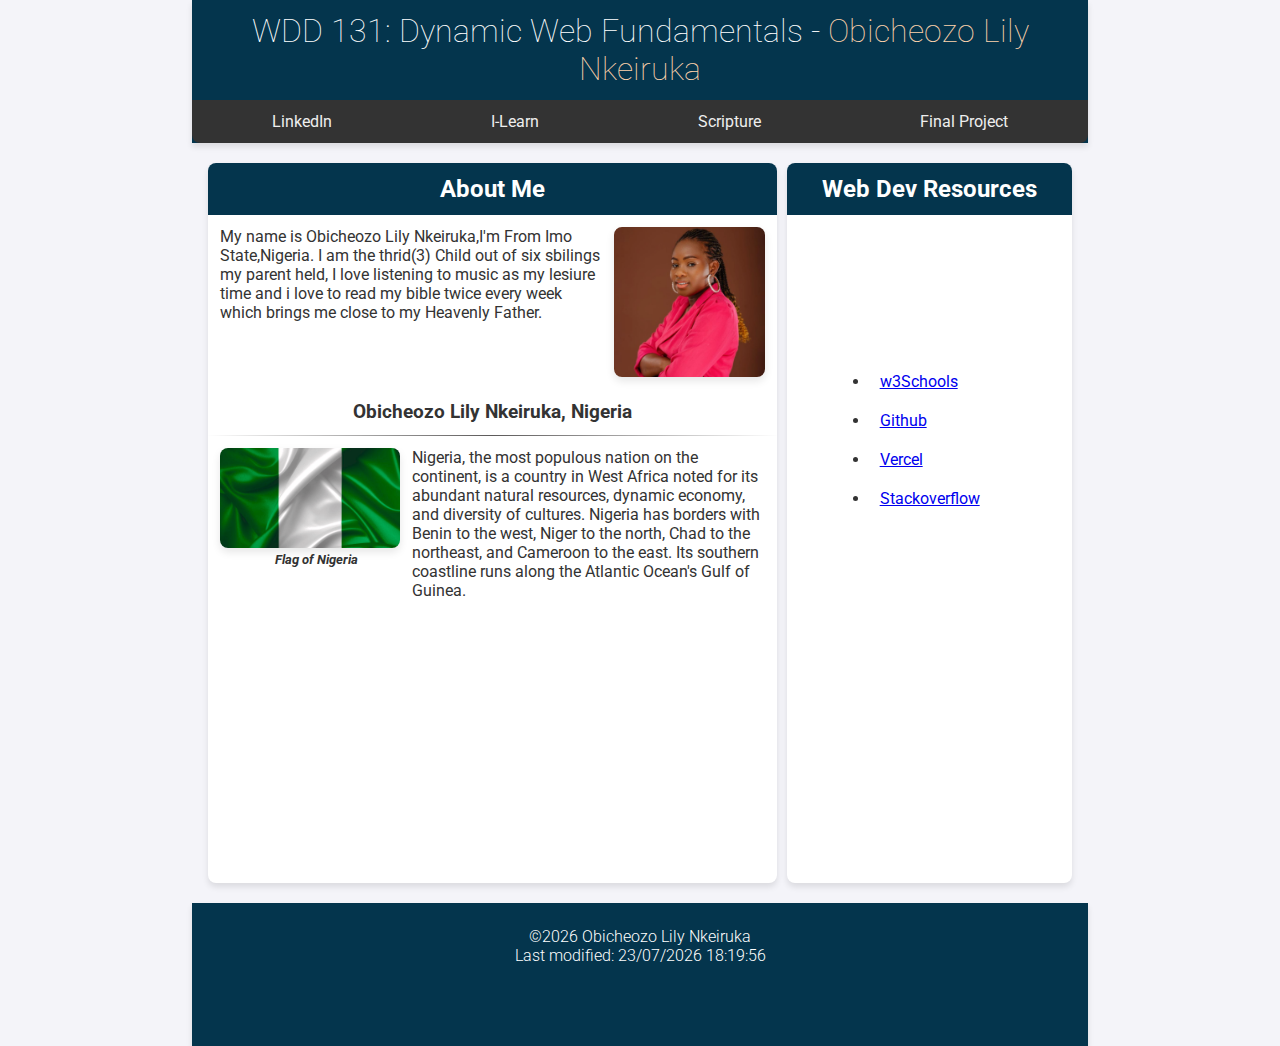
<file: index.html>
<!DOCTYPE html>
<html lang="en">
<head>
    <meta charset="UTF-8">
    <meta name="viewport" content="width=device-width, initial-scale=1.0">
    <meta name="description" content="WDD 131 - Dynamic Web Fundamentals, Lily Obicheozo"/>
    <meta name="author" content="Obicheozo Lily Nkeiruka">
    <title>WDD 131 - Dynamic Web Fundamentals - Obicheozo Lily Nkeiruka</title>
    <link rel="stylesheet" href="styles/base.css">
    <link href="https://fonts.googleapis.com/css2?family=Roboto:wght@400;700&display=swap" rel="stylesheet">
</head>
<body>  
    <div class="parent">
        <header class="header-contents"> 
            <h1>WDD 131: Dynamic Web Fundamentals - <span id="span-h1">Obicheozo Lily Nkeiruka</span></h1>                   
            <nav>
                <ul class="navigation wrap" aria-label="Navigation menu">
                    <li><a href="https://www.linkedin.com/in/lily-promise-42b6518b" aria-label="Visit Lily LinkedIn profile" target="_blank">LinkedIn</a></li>
                    <li><a href=" https://byui.instructure.com" aria-label="Go to BYU-I's I-Learn platform" target="_blank">I-Learn</a></li>
                    <li><a href="https://www.churchofjesuschrist.org/study/scriptures/nt/rev/21?lang=eng" aria-label="Read scripture from Revalation 21:3-4" target="_blank">Scripture</a></li>
                    <li><a href="#" aria-label="View Lily final project" target="_blank">Final Project</a></li>
                </ul>                   
            </nav>
        </header>  
        <main class="main-content"> 
            <section class="card">                
                <h2>About Me</h2>                    
                <div class="card-content">                        
                    <div class="about-me">                        
                        <p>My name is Obicheozo Lily Nkeiruka,I'm From Imo State,Nigeria.
                          I am the thrid(3) Child out of six sbilings my parent held,
                          I love listening to music as my lesiure time and i love to read my bible twice every week
                          which brings me close to my Heavenly Father.</p>
                        <img src="images/Lily.jpeg" alt="Obicheozo Lily Nkeiruka">                                         
                    </div>
                    <div class="card-name">
                        <h3>Obicheozo Lily Nkeiruka, Nigeria</h3> 
                    </div>                    
                    <div class="flag">                        
                        <figure id="flag">
                            <img src="images/nigeria-flag.jpg" alt="Country Flag">
                            <figcaption>Flag of Nigeria</figcaption>
                        </figure>
                        <p>Nigeria, the most populous nation on the continent, is a country in West Africa noted for its abundant natural resources, dynamic economy, and diversity of cultures. Nigeria has borders with Benin to the west, Niger to the north, Chad to the northeast, and Cameroon to the east. Its southern coastline runs along the Atlantic Ocean's Gulf of Guinea.</p>                        
                    </div>                               
                </div> 
            </section> 
            <section class="aside">
                <div class="aside-content">                    
                    <h2>Web Dev Resources</h2>                   
                    <div class="aside-url">
                        <ul aria-label="list of web development resources">
                          <li><a href="https://www.w3Schools.com">w3Schools</a></li>
                          <li><a href="https://www.github.com">Github</a></li>
                          <li><a href="https://www.vercel.app">Vercel</a></li>
                          <li><a href="https://stackoverflow.com">Stackoverflow</a></li>
                        </ul>
                    </div>                                        
                </div>
            </section>
        </main>        

        <footer class="footer-contents">
          <p>&copy;<span id="currentyear"></span> Obicheozo Lily Nkeiruka</p>
          <p><span id="lastModified"></span></p>
      </footer>
    </div>
    <script src="./script/getdates.js"></script>
</body>
</html>
</file>
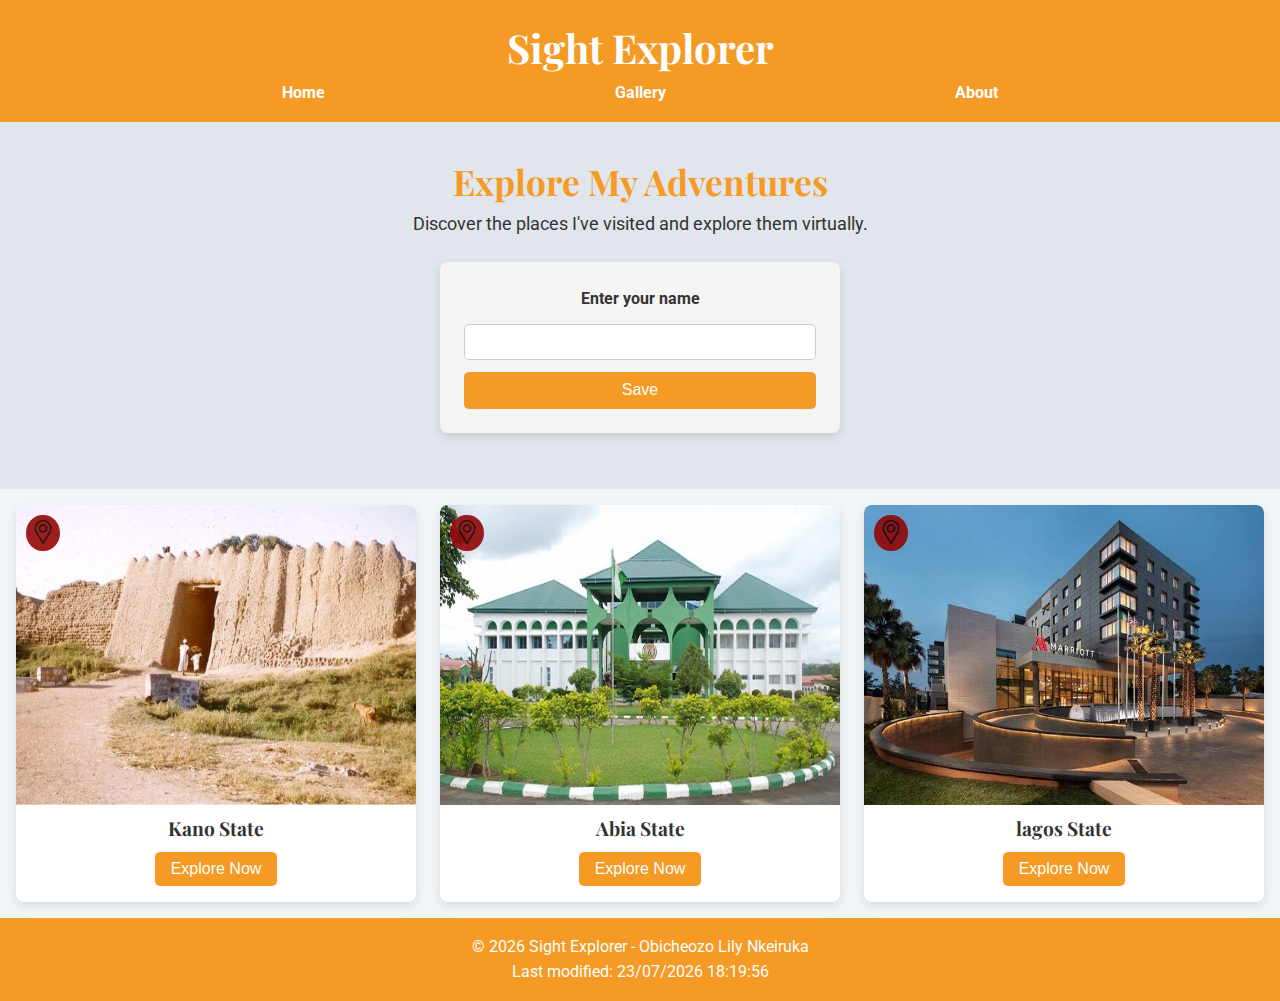
<file: siteplan/index.html>
<!DOCTYPE html>
<html lang="en">
<head>
    <meta charset="UTF-8">
    <meta name="viewport" content="width=device-width, initial-scale=1.0">
    <title>Sight Explorer - Site Plan - WDD 131 - Dynamic Web Fundamentals</title>
    <meta name="description" content="WDD 131 - Dynamic Web Fundamentals - Obicheozo Lily Nkeiruka - Sight Explorer App.">
    <meta name="author" content="Obicheozo Lily Nkeiruka">
    <link rel="preconnect" href="https://fonts.googleapis.com">
    <link rel="preconnect" href="https://fonts.gstatic.com" crossorigin>
    <link href="https://fonts.googleapis.com/css2?family=Playfair+Display:wght@400;700&family=Roboto:wght@400;700&display=swap" rel="stylesheet">
    <link rel="stylesheet" href="styles/site-explorer-project.css">
</head>
<body>
    
    <header>
        <h1>Sight Explorer</h1>
        <nav>
            <ul>
                <li><a href="index.html">Home</a></li>
                <li><a href="gallery.html">Gallery</a></li>
                <li><a href="about.html">About</a></li>
            </ul>
        </nav>
    </header>

<main>
    <section class="hero">
        <h2>Explore My Adventures</h2>
        <p>Discover the places I've visited and explore them virtually.</p>
        <form id="userForm">
            <label for="userName">Enter your name</label>
            <input type="text" id="userName" name="userName" aria-label="User Name" required>
            <button type="submit">Save</button>
        </form>
    </section>

    <section class="places">

        <article class="place-card">
            <div class="image-container">
                <img src="images/kano.jpeg" alt="Place 1" class="place-image" loading="lazy">
                <button class="map-icon" data-location="Kano, Nigeria">
                    <img src="images/map-icon.png" alt="Map icon">
                </button>
            </div>
            <h3>Kano State</h3>
            <button class="explore-button" onclick="location.href='gallery.html'">Explore Now</button>
        </article>

        <article class="place-card">
            <div class="image-container">
                <img src="images/Abia.jpg" alt="Place 2" class="place-image" loading="lazy">
                <button class="map-icon" data-location="Abia, Nigeria">
                    <img src="images/map-icon.png" alt="Map icon">
                </button>
            </div>
            <h3>Abia State</h3>
            <button class="explore-button" onclick="location.href='gallery.html'">Explore Now</button>
        </article>

        <article class="place-card">
            <div class="image-container">
                <img src="images/lagos.jpg" alt="Place 2" class="place-image" loading="lazy">
                <button class="map-icon" data-location="Lagos, Nigeria">
                    <img src="images/map-icon.png" alt="Map icon">
                </button>
            </div>
            <h3>lagos State</h3>
            <button class="explore-button" onclick="location.href='gallery.html'">Explore Now</button>
        </article>

    </section>
</main>

    <footer>
        <p>&copy; <span id="currentyear"></span> Sight Explorer - Obicheozo Lily Nkeiruka</p>
        <p><span id="lastModified"></span></p>
    </footer>    
    
    <script src="../script/getdates.js"></script>
    <script src="../siteplan/script/project.js" ></script>
</body>
</html>
</file>
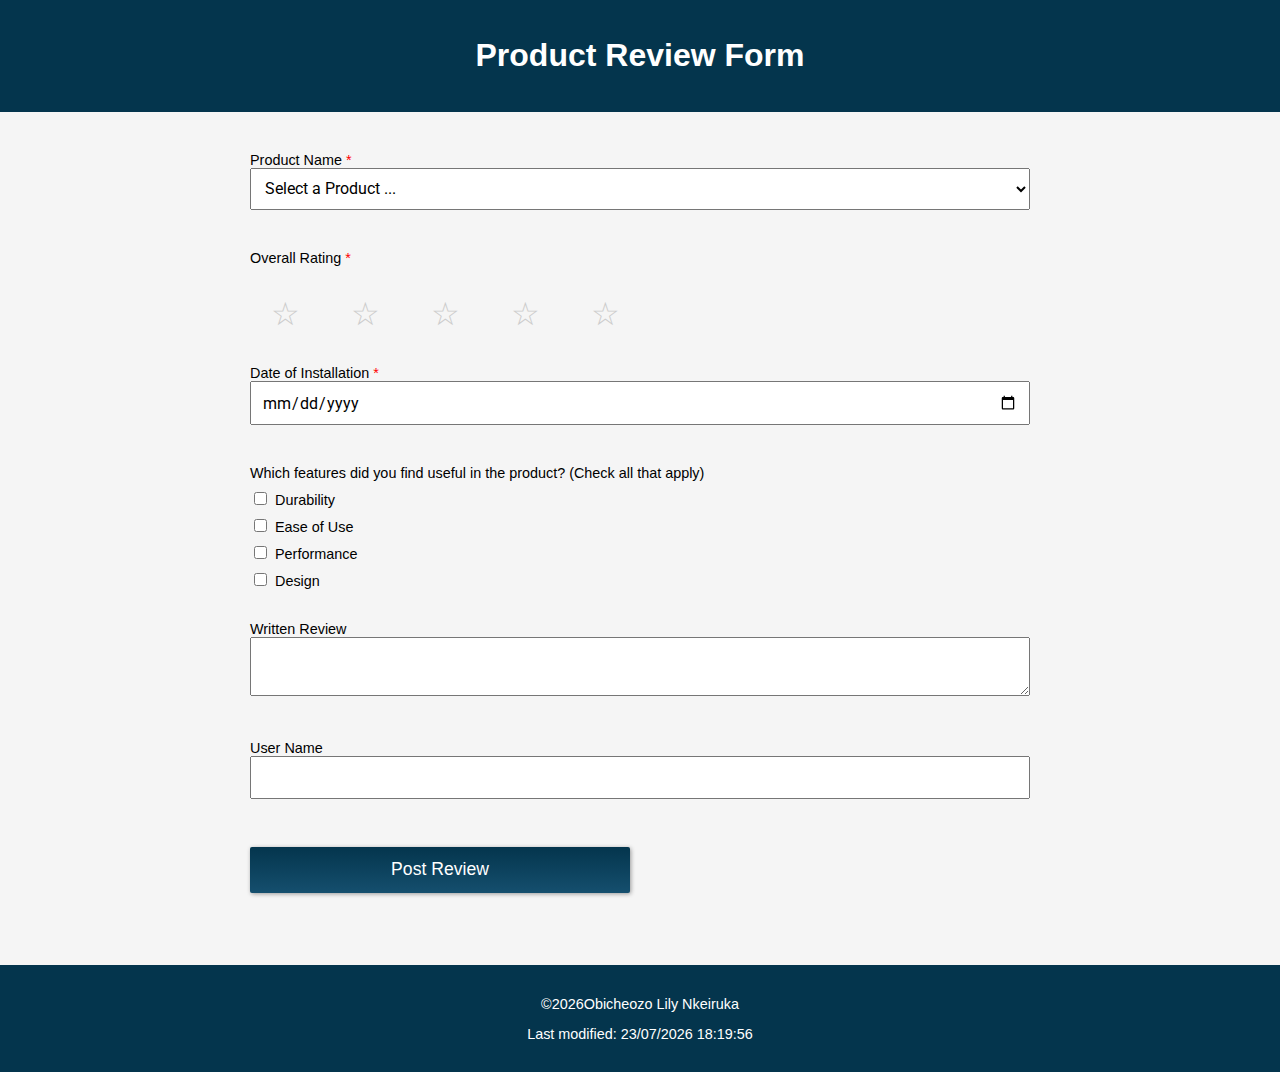
<file: form.html>
<!DOCTYPE html>
<html lang="en">
<head>
    <meta charset="UTF-8">
    <meta name="viewport" content="width=device-width, initial-scale=1.0">
    <title>Product Review Form</title>
    <meta name="description" content="WDD 131 - Dynamic Web Fundamentals - Obicheozo Lily Nkeiruka - Product Review Form.">
    <meta name="author" content="Obicheozo Lily Nkeiruka">
    <link rel="preconnect" href="https://fonts.googleapis.com">
    <link rel="preconnect" href="https://fonts.gstatic.com" crossorigin>
    <link href="https://fonts.googleapis.com/css2?family=Playfair+Display:wght@400;700&family=Roboto:wght@400;700&display=swap" rel="stylesheet">
    <link rel="stylesheet" href="styles/form.css">
    <script defer src="./script/form.js" ></script>
</head>
<body>
    <header>
        <h1>Product Review Form</h1>
    </header>
    <main>
        <form id="review-form" method="get" action="review.html">
            <div class="form-group">
                <label for="product-name">Product Name <span class="required">*</span></label>
                <select id="product-name" name="product-name" required>
                    <option value="" disabled selected>Select a Product ...</option>
                </select>
            </div>
            <div class="form-group">
                <label>Overall Rating <span class="required">*</span></label>
                <div class="rating">
                    <input type="radio" id="star1" name="rating" value="1" required>
                    <label for="star1">&star;</label>
                    <input type="radio" id="star2" name="rating" value="2">
                    <label for="star2">&star;</label>
                    <input type="radio" id="star3" name="rating" value="3">
                    <label for="star3">&star;</label>
                    <input type="radio" id="star4" name="rating" value="4">
                    <label for="star4">&star;</label>
                    <input type="radio" id="star5" name="rating" value="5">
                    <label for="star5">&star;</label>
                </div>
            </div>
            <div class="form-group">
                <label for="installation-date">Date of Installation <span class="required">*</span></label>
                <input type="date" id="installation-date" name="installation-date" required>
            </div>
            <div class="form-group">
                <label>Which features did you find useful in the product? (Check all that apply)</label>
                <div class="checkbox-group">
                    <label><input type="checkbox" name="Durability" value="Feature 1">Durability</label>
                    <label><input type="checkbox" name="Ease of Use" value="Feature 2">Ease of Use</label>
                    <label><input type="checkbox" name="Performance" value="Feature 3">Performance</label>
                    <label><input type="checkbox" name="Design" value="Feature 4">Design</label>
                </div>
            </div>
            <div class="form-group">
                <label for="review">Written Review</label>
                <textarea id="review" name="review"></textarea>
            </div>
            <div class="form-group">
                <label for="user-name">User Name</label>
                <input type="text" id="user-name" name="user-name">
            </div>
            <div class="form-group">
                <input type="submit" value="Post Review">
            </div>
        </form>
    </main>
    <footer>
        <p>©<span id="currentyear"></span>Obicheozo Lily Nkeiruka</p>
        <p id="lastModified"></p>
    </footer>
    <script src="./script/getdates.js"></script>
</body>
</html>
</file>
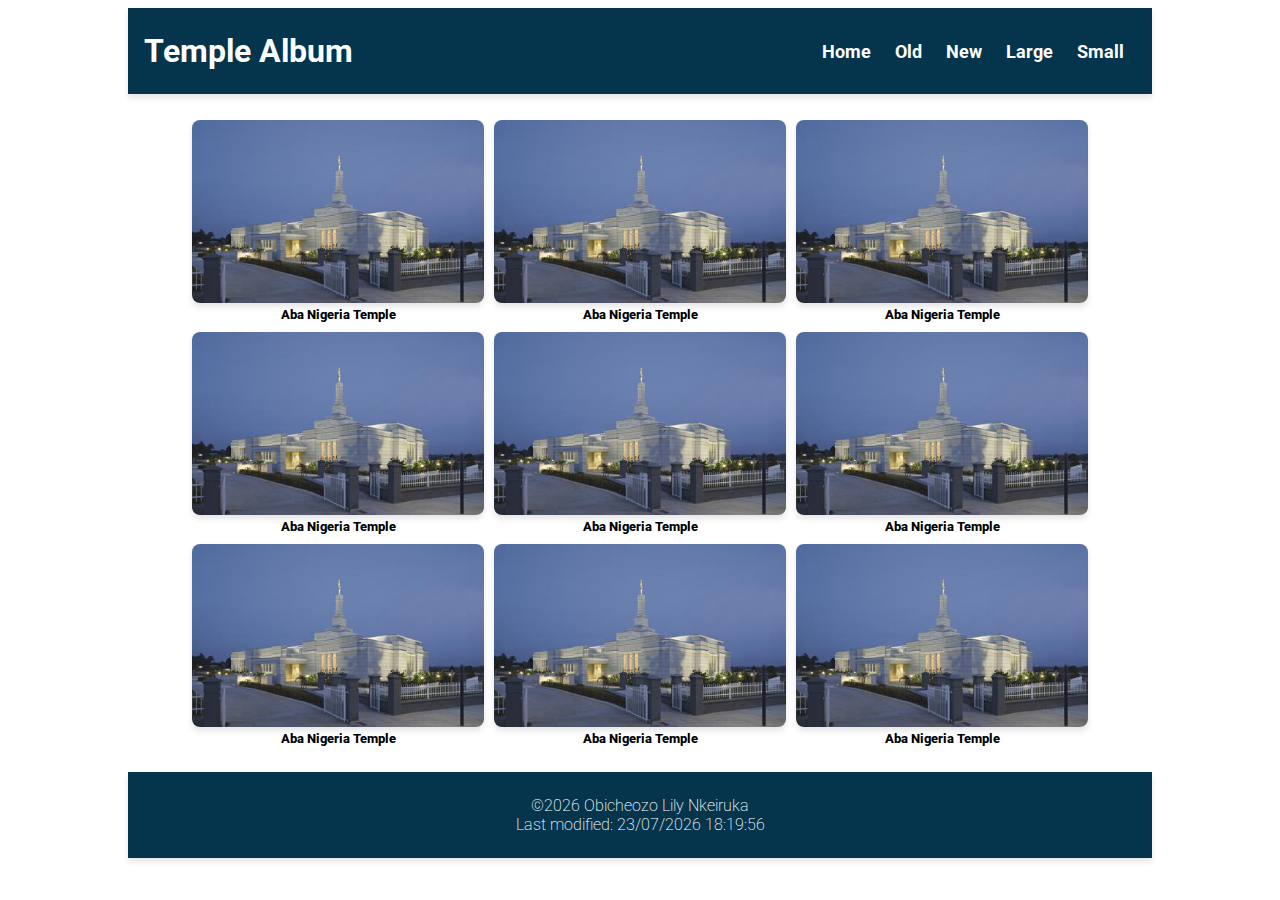
<file: temples.html>
<!DOCTYPE html>
<html lang="en">
<head>
    <meta charset="UTF-8">
    <meta name="viewport" content="width=device-width, initial-scale=1.0">
    <meta name="description" content="Temple Album WDD 131 - Dynamic Web Fundamentals Picture Album">
    <meta name="keywords" content="LDS Temples, Mormon Temples, Temple Page, Church of Jesus Christ of Latter-day Saints">
    <meta name="author" content="Obicheozo Lily Nkeiruka">
    <meta property="ol:title" content="Temple Album WDD 131 - Dynamic Web Fundamentals" />
    <meta property="ol:description" content="Temple Album WDD 131 - Dynamic Web Fundamentals Picture Album"/>
    <title>Temple Album WDD 131 - Dynamic Web Fundamentals - Obicheozo Lily Nkeiruka</title>
    <link href="https://fonts.googleapis.com/css2?family=Roboto:wght@400;700&display=swap" rel="stylesheet">
    <link rel="stylesheet" href="styles/temples.css">
    <link rel="stylesheet" href="styles/temples-large.css">    
    <script defer src="./script/temples.js"></script>
</head>
<body>
    <header>
        <h1 id="h1" aria-label="Temple Page - Church of Jesus Christ Latter-day Saints">Temple Album</h1>
        <a id="menu" href="#" aria-label="Menu" aria-expanded="false">☰</a>

        <nav aria-label="Main Menu">            
            <ul class="navigation">
                <li><a href="index.html" aria-label="Home" rel="nofollow">Home</a></li>
                <li><a href="#" aria-label="Old" rel="nofollow">Old</a></li>
                <li><a href="#" aria-label="New" rel="nofollow">New</a></li>
                <li><a href="#" aria-label="Large" rel="nofollow">Large</a></li>
                <li><a href="#" aria-label="Small" rel="nofollow">Small</a></li>
            </ul>            
        </nav>
    </header>
    <main>
        <!-- <h2>Home</h2> -->
        <div class="container">
            <figure>
                <img src="images/aba-nigeria-temple.jpg" alt="Temple 1">
                <figcaption>Aba Nigeria Temple</figcaption>
            </figure>

            <figure>
                <img src="images/aba-nigeria-temple.jpg" alt="Temple 2">
                <figcaption>Aba Nigeria Temple</figcaption>
            </figure>
            
            <figure>
                <img src="images/aba-nigeria-temple.jpg" alt="Temple 3">
                <figcaption>Aba Nigeria Temple</figcaption>
            </figure>

            <figure>
                <img src="images/aba-nigeria-temple.jpg" alt="Temple 4">
                <figcaption>Aba Nigeria Temple</figcaption>
            </figure>

            <figure>
                <img src="images/aba-nigeria-temple.jpg" alt="Temple 5">
                <figcaption>Aba Nigeria Temple</figcaption>
            </figure>

            <figure>
                <img src="images/aba-nigeria-temple.jpg" alt="Temple 6">
                <figcaption>Aba Nigeria Temple</figcaption>
            </figure>

            <figure>
                <img src="images/aba-nigeria-temple.jpg" alt="Temple 7">
                <figcaption>Aba Nigeria Temple</figcaption>
            </figure>

            <figure>
                <img src="images/aba-nigeria-temple.jpg" alt="Temple 8">
                <figcaption>Aba Nigeria Temple</figcaption>
            </figure>

             <figure>
                <img src="images/aba-nigeria-temple.jpg" alt="Temple 9">
                <figcaption>Aba Nigeria Temple</figcaption>
            </figure>
        </div>
    </main>
    <footer>
        <p>&copy;<span id="currentyear"></span> Obicheozo Lily Nkeiruka</p>
        <p><span id="lastModified"></span></p>
    </footer>
    <script src="./script/getdates.js"></script>
</body>
</html>
</file>
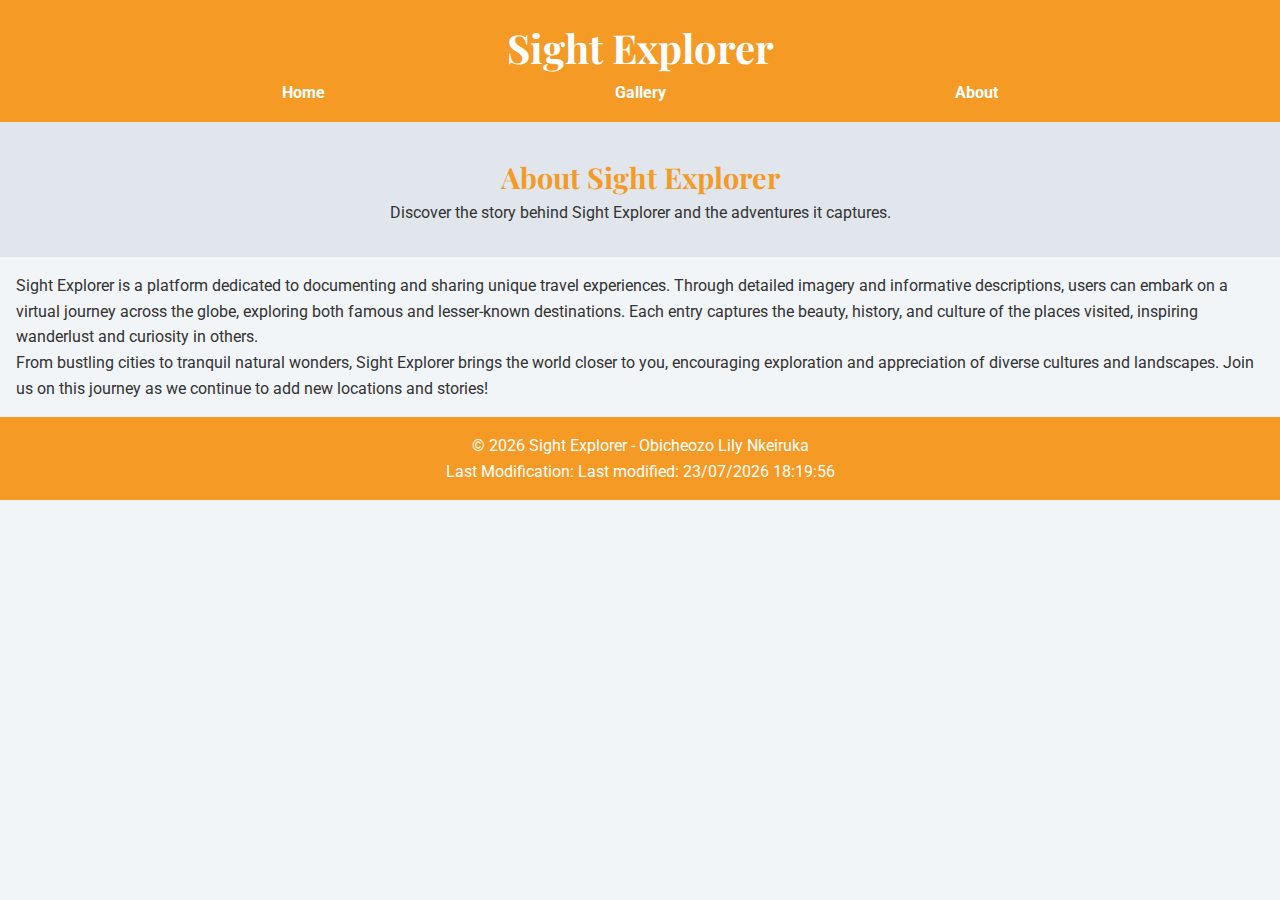
<file: siteplan/about.html>
<!DOCTYPE html>
<html lang="en">
<head>
    <meta charset="UTF-8">
    <meta name="viewport" content="width=device-width, initial-scale=1.0">
    <title>Sight Explorer - About Page - WDD 131 - Dynamic Web Fundamentals</title>
    <meta name="description" content="WDD 131 - Dynamic Web Fundamentals - Obicheozo Lily Nkeiruka - Sight Explorer App.">
    <meta name="author" content="Obicheozo Lily Nkeiruka">
    <link rel="preconnect" href="https://fonts.googleapis.com">
    <link rel="preconnect" href="https://fonts.gstatic.com" crossorigin>
    <link href="https://fonts.googleapis.com/css2?family=Playfair+Display:wght@400;700&family=Roboto:wght@400;700&display=swap" rel="stylesheet">
    <link rel="stylesheet" href="styles/site-explorer-project.css">
</head>
<body>
    <header>
        <h1>Sight Explorer</h1>
        <nav>
            <ul>
                <li><a href="index.html">Home</a></li>
                <li><a href="gallery.html">Gallery</a></li>
                <li><a href="about.html">About</a></li>
            </ul>
        </nav>
    </header>

    <main>
        <section class="about-hero">
            <h2>About Sight Explorer</h2>
            <p>Discover the story behind Sight Explorer and the adventures it captures.</p>
        </section>

        <section class="about-content">
            <p>
                Sight Explorer is a platform dedicated to documenting and sharing unique travel experiences. 
                Through detailed imagery and informative descriptions, users can embark on a virtual journey 
                across the globe, exploring both famous and lesser-known destinations. Each entry captures 
                the beauty, history, and culture of the places visited, inspiring wanderlust and curiosity in others.
            </p>
            <p>
                From bustling cities to tranquil natural wonders, Sight Explorer brings the world closer to you, 
                encouraging exploration and appreciation of diverse cultures and landscapes. Join us on this journey 
                as we continue to add new locations and stories!
            </p>
        </section>
    </main>

    <footer>
        <p>&copy; <span id="currentyear"></span> Sight Explorer - Obicheozo Lily Nkeiruka</p>
        <p>Last Modification: <span id="lastModified"></span></p>
    </footer>    
    <script src="../script/getdates.js"></script>
    
</body>
</html>
</file>
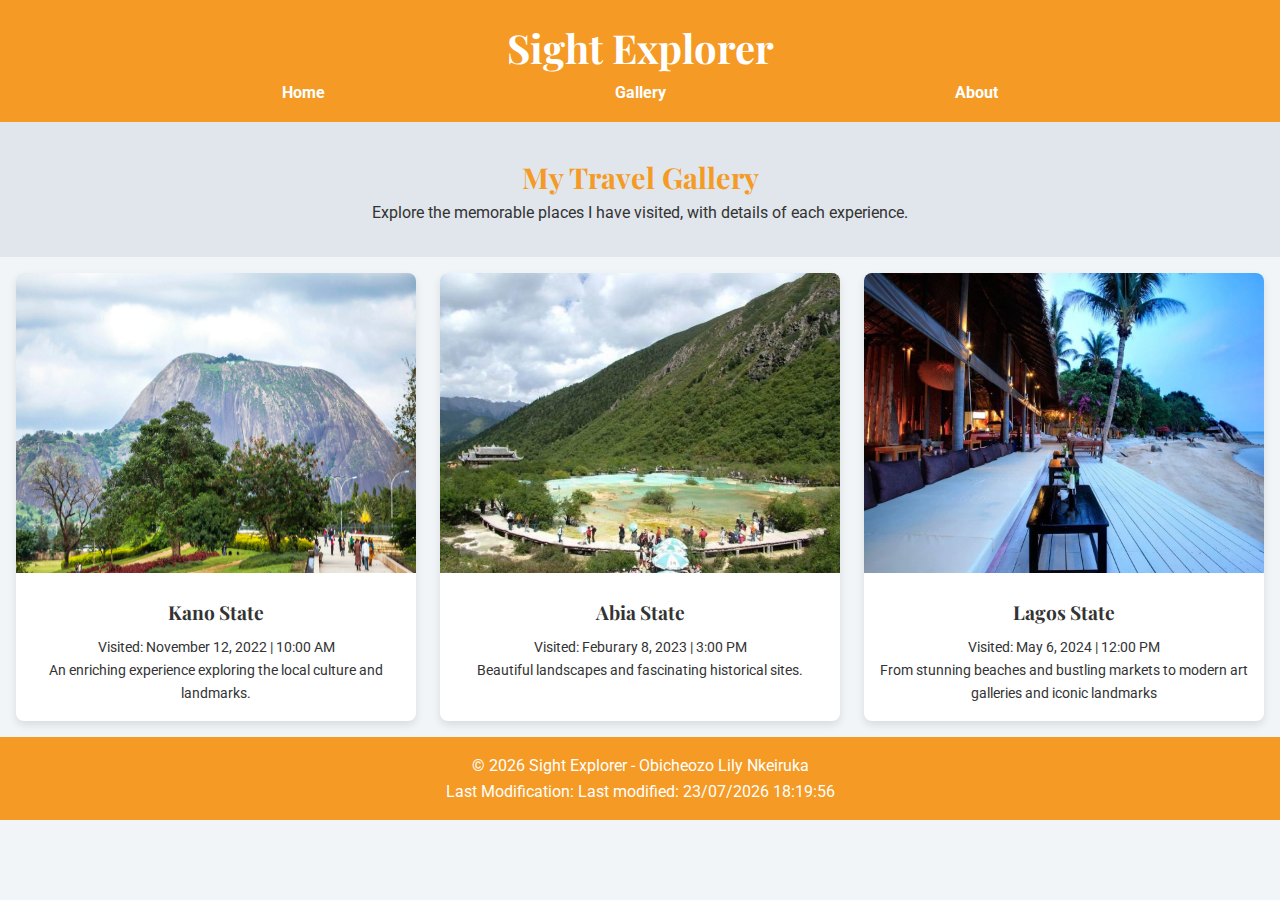
<file: siteplan/gallery.html>
<!DOCTYPE html>
<html lang="en">
<head>
    <meta charset="UTF-8">
    <meta name="viewport" content="width=device-width, initial-scale=1.0">
    <title>Sight Explorer - Gallery Page - WDD 131 - Dynamic Web Fundamentals</title>
    <meta name="description" content="WDD 131 - Dynamic Web Fundamentals - Obicheozo Lily Nkeiruka - Sight Explorer App.">
    <meta name="author" content="Obicheozo Lily Nkeiruka">
    <link rel="preconnect" href="https://fonts.googleapis.com">
    <link rel="preconnect" href="https://fonts.gstatic.com" crossorigin>
    <link href="https://fonts.googleapis.com/css2?family=Playfair+Display:wght@400;700&family=Roboto:wght@400;700&display=swap" rel="stylesheet">
    <link rel="stylesheet" href="styles/site-explorer-project.css">
</head>
<body>
    <header>
        <h1>Sight Explorer</h1>
        <nav>
            <ul>
                <li><a href="index.html">Home</a></li>
                <li><a href="gallery.html">Gallery</a></li>
                <li><a href="about.html">About</a></li>
            </ul>
        </nav>
    </header>

    <main>
        <section class="gallery-hero">
            <h2>My Travel Gallery</h2>
            <p>Explore the memorable places I have visited, with details of each experience.</p>
        </section>

        <section class="gallery-grid">
            <article class="gallery-card">
                <img src="images/kano_explore.jpg" alt="Kano State" class="gallery-image">
                <div class="gallery-info">
                    <h3>Kano State</h3>
                    <p>Visited: November 12, 2022 | 10:00 AM</p>
                    <p>An enriching experience exploring the local culture and landmarks.</p>
                </div>
            </article>
            
            <article class="gallery-card">
                <img src="images/abia_explore.jpg" alt="Abia State" class="gallery-image">
                <div class="gallery-info">
                    <h3>Abia State</h3>
                    <p>Visited: Feburary 8, 2023 | 3:00 PM</p>
                    <p>Beautiful landscapes and fascinating historical sites.</p>
                </div>
            </article>

            <article class="gallery-card">
                <img src="images/lagos_explore.jpg" alt="Abia State" class="gallery-image">
                <div class="gallery-info">
                    <h3>Lagos State</h3>
                    <p>Visited: May 6, 2024 | 12:00 PM</p>
                    <p>From stunning beaches and bustling markets to modern art galleries and iconic landmarks </p>
                </div>
            </article>
            
        </section>
    </main>

    
    <footer>
        <p>&copy; <span id="currentyear"></span> Sight Explorer - Obicheozo Lily Nkeiruka</p>
        <p>Last Modification: <span id="lastModified"></span></p>
    </footer>    
    <script src="../script/getdates.js"></script>

</body>
</html>
</file>
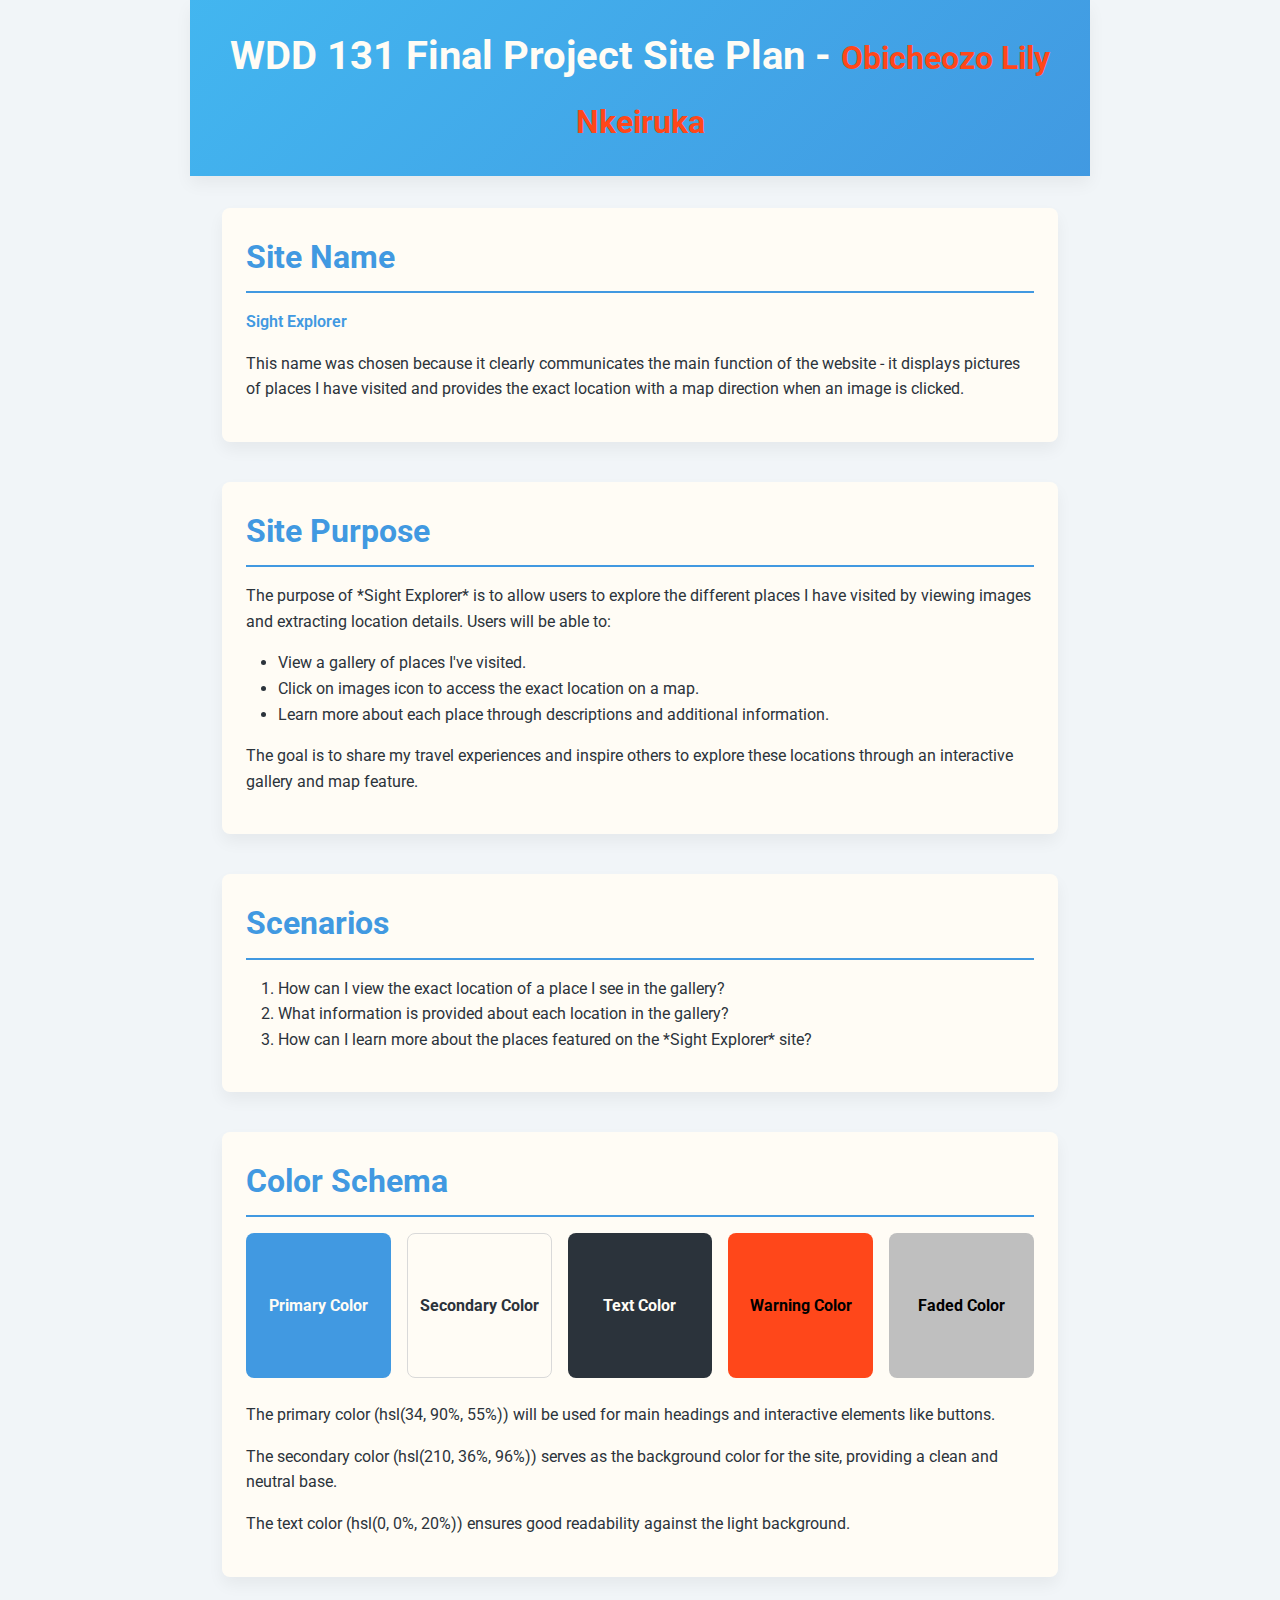
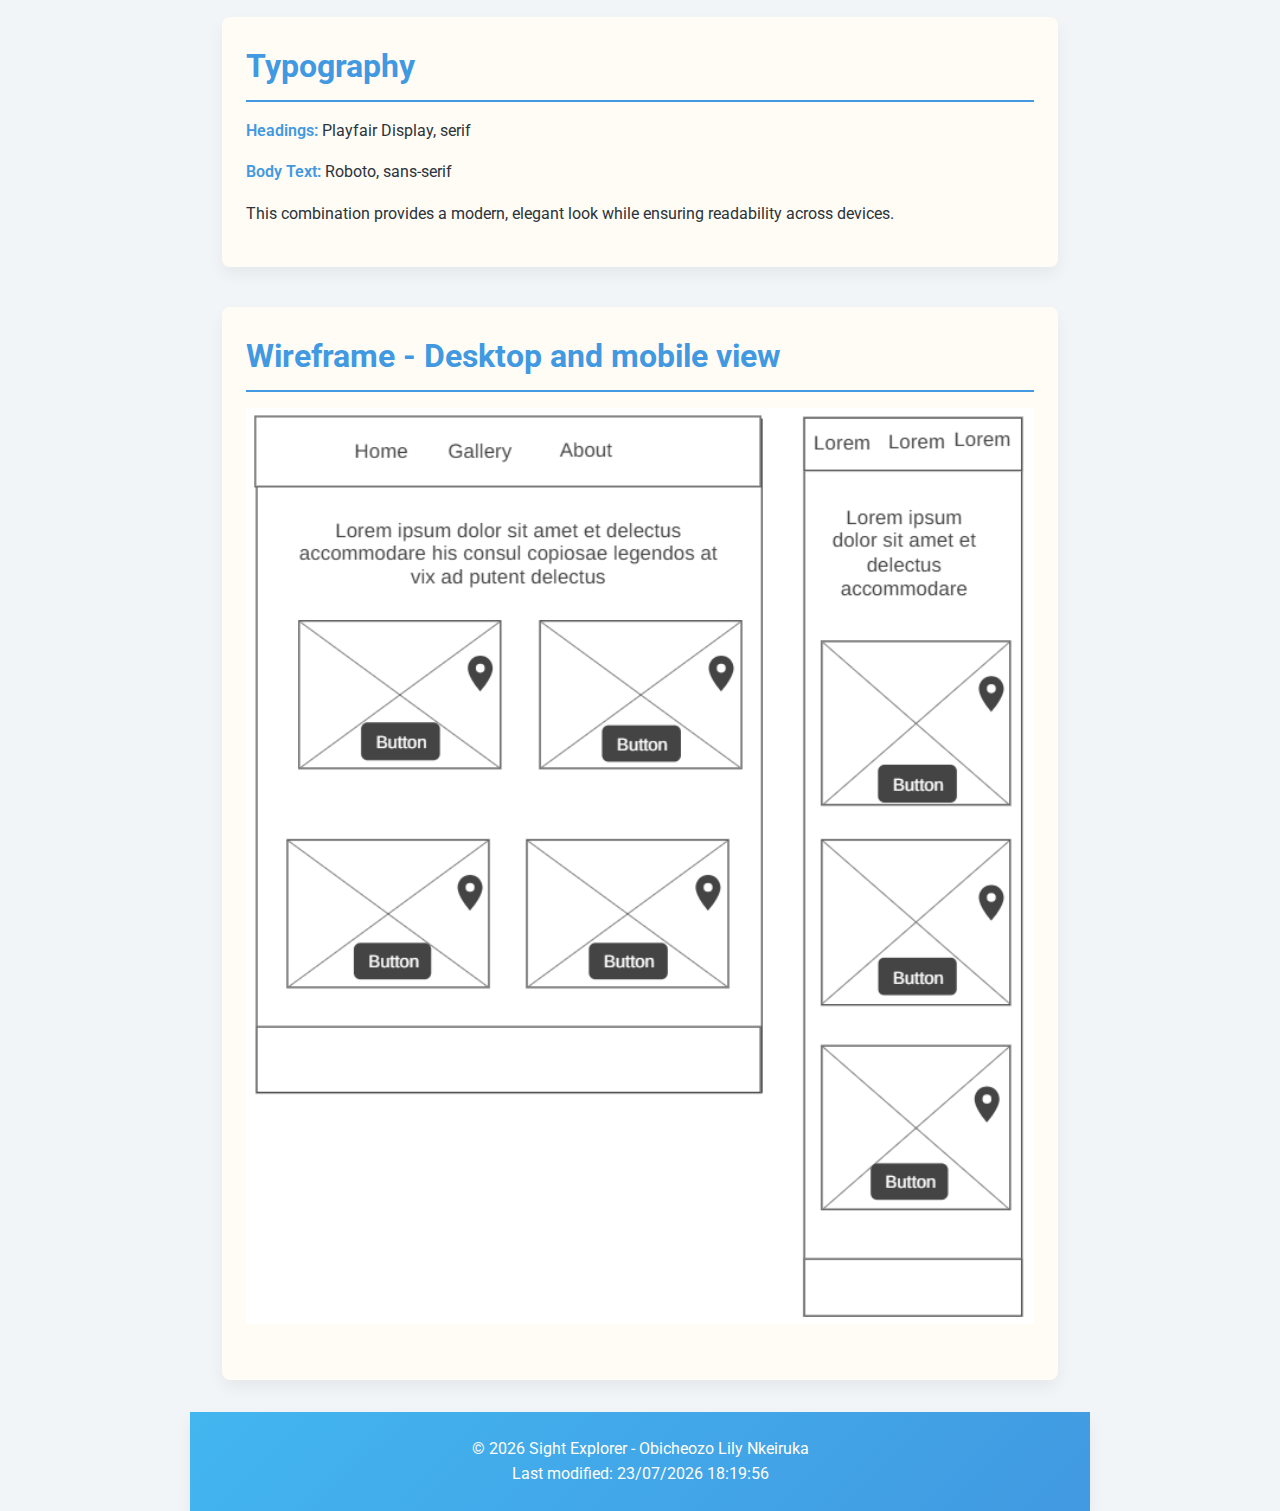
<file: siteplan/siteplan.html>
<!DOCTYPE html>
<html lang="en">
<head>
    <meta charset="UTF-8">
    <meta name="viewport" content="width=device-width, initial-scale=1.0">
    <title>Sight Explorer - Site Plan - WDD 131 - Dynamic Web Fundamentals</title>
    <meta name="description" content="WDD 131 - Dynamic Web Fundamentals - Obicheozo Lily Nkeiruka - Sight Explorer App.">
    <meta name="author" content="Obicheozo Lily Nkeiruka">
    <link rel="preconnect" href="https://fonts.googleapis.com">
    <link rel="preconnect" href="https://fonts.gstatic.com" crossorigin>
    <link href="https://fonts.googleapis.com/css2?family=Playfair+Display:wght@400;700&family=Roboto:wght@400;700&display=swap" rel="stylesheet">
    <link rel="stylesheet" href="../siteplan/styles/project.css">
</head>
<body>
    <header>
        <h1>WDD 131 Final Project Site Plan - <span id="h-name">Obicheozo Lily Nkeiruka</span></h1>
    </header>

    <main>
        <section>
            <h2>Site Name</h2>
            <p><strong>Sight Explorer</strong></p>
            <p>This name was chosen because it clearly communicates the main function of the website - it displays pictures of places I have visited and provides the exact location with a map direction when an image is clicked.</p>
        </section>

        <section>
            <h2>Site Purpose</h2>
            <p>The purpose of *Sight Explorer* is to allow users to explore the different places I have visited by viewing images and extracting location details. Users will be able to:</p>
            <ul>
                <li>View a gallery of places I've visited.</li>
                <li>Click on images icon to access the exact location on a map.</li>
                <li>Learn more about each place through descriptions and additional information.</li>
            </ul>
            <p>The goal is to share my travel experiences and inspire others to explore these locations through an interactive gallery and map feature.</p>
        </section>

        <section>
            <h2>Scenarios</h2>
            <ol>
                <li>How can I view the exact location of a place I see in the gallery?</li>
                <li>What information is provided about each location in the gallery?</li>
                <li>How can I learn more about the places featured on the *Sight Explorer* site?</li>
            </ol>
        </section>

        <section class="color-schema">
            <h2>Color Schema</h2>
            <div class="color-samples">
                <div class="color-sample primary-color">Primary Color</div>
                <div class="color-sample secondary-color" id="secondary-color">Secondary Color</div>
                <div class="color-sample text-color">Text Color</div>
                <div class="color-sample warning-color">Warning Color</div>
                <div class="color-sample faded-color">Faded Color</div>
            </div>
            <p>The primary color (hsl(34, 90%, 55%)) will be used for main headings and interactive elements like buttons.</p>
            <p>The secondary color (hsl(210, 36%, 96%)) serves as the background color for the site, providing a clean and neutral base.</p>
            <p>The text color (hsl(0, 0%, 20%)) ensures good readability against the light background.</p>
        </section>

        <section>
            <h2>Typography</h2>
            <p><strong>Headings:</strong> Playfair Display, serif</p>
            <p><strong>Body Text:</strong> Roboto, sans-serif</p>
            <p>This combination provides a modern, elegant look while ensuring readability across devices.</p>
        </section>

        <section>
            <h2>Wireframe - Desktop and mobile view</h2>
            <img src="images/Sitepaln.png" alt="Wireframe of Sight Explorer App" class="wireframe" aria-label="Wireframe of Sight Explorer App">
        </section>

    </main>

    <footer>
        <p>&copy; <span id="currentyear"></span> Sight Explorer - Obicheozo Lily Nkeiruka</p>
        <p><span id="lastModified"></span></p>
    </footer>    

    <script src="../script/getdates.js"></script>
</body>
</html>
</file>
<file: styles/base.css>
* {
  margin: 0;
  padding: 0;
  box-sizing: border-box;
}
body {
  font-family: "Roboto", sans-serif;
  font-weight: 400;
  font-style: normal;
  background-color: #f4f4f9;
  color: #333;
}

.parent {
  margin: auto;
  display: grid;
  grid-template-rows: 1fr auto 1fr;
  grid-row-gap: 20px;
  max-width: 70vw;   
}

.header-contents {
  display: flex;
  flex-direction: column;
  justify-content: space-between;
  background-color: rgb(4, 53, 77);;
  color: #fff;    
  box-shadow: 0 4px 6px rgba(0, 0, 0, 0.1);
}

.main-content {
  margin: 0 1rem;
  height: 80vh;
  display: grid;
  grid-template-columns: 4fr 2fr;
  grid-column-gap: 10px;
}

.footer-contents {
  text-align: center;
  color: white;
  background-color: rgb(4, 53, 77);;;
  padding: 1.5rem;
  box-shadow: 0 4px 6px rgba(0, 0, 0, 0.1);    
  font-weight: 300;
  
}

h1 {
  font-family: "Roboto", sans-serif;
  font-weight: 100;
  font-style: normal;
  color: #ffff;
  text-align: center;
  padding: 0.751rem;
}
#span-h1 {
  color: #FFD3AC;
}

.navigation {
  list-style: none;
  display: flex;
  background-color: #333;
  align-items: center;
  border-radius: 0 0 8px 8px;
  overflow: hidden;
}
.navigation li {
  flex: 1 1 auto;
}
.navigation a {
  display: block;
  color: #eee;
  padding: 0.75rem;
  text-decoration: none;
  text-align: center;
  position: relative;
  transition: color 0.3s ease;
}
.navigation a::before {
  content: '';
  position: absolute;
  width: 100%;
  height: 3px;
  bottom: 0;
  left: 0;
  background-color: rgb(0, 255, 247);
  visibility: hidden;
  transform: scaleX(0);
  transition: all 0.3s ease-in-out;
}
.navigation a:hover {
  color: #fff;
}
.navigation a:hover::before {
  visibility: visible;
  transform: scaleX(1);
}
.wrap {
  flex-wrap: wrap;
}

p {
  text-align: center;
}

.aside, .card {
  border-radius: 8px;
  background-color: #fff;
  box-shadow: 0 4px 6px rgba(0, 0, 0, 0.1);
}
.aside h2, .card h2 {
  text-align: center;
  background-color: rgb(4, 53, 77);;
  color: white;
  padding: 0.75rem;
  border-radius: 8px 8px 0 0;
  white-space: nowrap;
  
}

.aside-url {
  display: flex;
  justify-content: center;
  align-items: center;
  height: 50vh;
}

.aside-url ul {
  padding: 0;
  margin: 0;
}

.aside-url li {
  margin: 0 10px;
  padding: 10px;
}

.card-content {
  display: grid;
  grid-template-rows: auto auto auto; 
}

.card-name {
  text-align: center;
  border-bottom: 1px solid #5c5a5a;
  border-image: linear-gradient(to right, transparent, #5c5a5a, transparent) 1 100%;
  border-image-slice: 1;
}

.about-me, .flag {
  display: flex;
  margin: 0.75rem;
}

h3 {
  padding: 0.75rem;
}

img {        
  border-radius: 8px; 
  box-shadow: 0 4px 8px rgba(0, 0, 0, 0.1); 
  border: none; 
}

.about-me img {
  height: 150px;
  width: auto;
  justify-content: flex-end;
  margin-left: 0.75rem;
}
.flag img {
  height: 100px;
  width: auto;
  justify-content: flex-start;
  margin-right: 0.75rem;
}

.about-me p, .flag p {    
  text-align: left;
}

#flag figcaption {
  text-align: center;
  font-size: small;
  font-style: italic;
  font-weight: bold;
  
}

@media (max-width: 768px) {
  .parent {
      max-width: 90vw;
  }

  .main-content {
      grid-template-columns: 1fr;
      height: auto;
      
  }
  
  .about-me, .flag {       
      
      flex-direction: column;
      align-items: center;
      justify-content: center;
      
  }
  
  .about-me img, .flag img {
      min-width: 40vw;
      max-width: 50vw;
      height: auto;
      margin: 0.75rem auto 0.75rem;
      
  }
  
  .about-me p, .flag p {
      text-align: center;        
  }

  .flag P {
      padding-top: 0.7rem;
  }

}
</file>
<file: siteplan/styles/site-explorer-project.css>
/* Colors */
:root {
    --primary-color: hsl(34, 90%, 55%);
    --secondary-color: hsl(210, 36%, 96%);
    --text-color: hsl(0, 0%, 20%);
    --warning-color: hsl(0, 91%, 30%);
    --faded-color: hsl(210, 20%, 90%);
}

/* Reset & General Styles */
* {
    margin: 0;
    padding: 0;
    box-sizing: border-box;
}

body {
    font-family: 'Roboto', sans-serif;
    color: var(--text-color);
    background-color: var(--secondary-color);
    line-height: 1.6;
}

/* Header */
header {
    background-color: var(--primary-color);
    color: white;
    padding: 1rem;
    text-align: center;
}

header h1 {
    font-family: 'Playfair Display', serif;
    font-size: 2rem;
}

nav ul {
    list-style: none;
    display: flex;
    justify-content: center;
    gap: 1.5rem;
    justify-content: space-evenly;
}

nav a {
    color: white;
    text-decoration: none;
    font-weight: bold;
}

nav a:hover {
    text-decoration: underline;
}

/* Main Hero Section */
.hero {
    text-align: center;
    padding: 2rem 1rem;
    background-color: var(--faded-color);
}

.hero h2 {
    color: var(--primary-color);
    font-family: 'Playfair Display', serif;
    font-size: 1.8rem;
}

.hero p {
    font-size: 1rem;
}

/*form input*/
#userForm {
    display: flex;
    flex-direction: column;
    gap: 0.75rem;
    max-width: 400px;
    margin: 1.5rem auto;
    padding: 1.5rem;
    background-color: #f5f5f5; /* Light background color */
    border-radius: 8px;
    box-shadow: 0 4px 10px rgba(0, 0, 0, 0.1);
}

#userForm label {
    font-size: 1rem;
    color: #333;
    font-weight: bold;
}

#userForm input[type="text"] {
    padding: 0.5rem;
    font-size: 1rem;
    border: 1px solid #ccc;
    border-radius: 5px;
}

#userForm button[type="submit"] {
    padding: 0.6rem 1rem;
    font-size: 1rem;
    color: #fff;
    background-color: #f49a25; /* Blue background color for button */
    border: none;
    border-radius: 5px;
    cursor: pointer;
    transition: background-color 0.3s ease;
}

#userForm button[type="submit"]:hover {
    background-color: #f49a25b6; /* Darker blue on hover */
}

/* Places Section */
.places,
.gallery-grid {
    display: grid;
    gap: 1.5rem;
    padding: 1rem;
    grid-template-columns: 1fr;
}

.place-card,
.gallery-card {
    background-color: white;
    border-radius: 8px;
    box-shadow: 0 4px 8px rgba(0, 0, 0, 0.1);
    overflow: hidden;
    text-align: center;
    max-width: 400px;
    margin: 0 auto;
}

.image-container {
    position: relative;
}

.place-image,
.gallery-image {
    width: 100%;
    height: 300px;
    display: block;
}

.map-icon {
    position: absolute;
    top: 10px;
    left: 10px;
    background: var(--warning-color);
    border: none;
    cursor: pointer;
    border-radius: 50%;
    padding: 0.3rem;
    opacity: 0.9;
   
}

.map-icon img {
    width: 24px;
    height: 24px;
}


.map-icon:hover {
    opacity: 1;
}

.place-card h3,
.gallery-info h3 {
    font-family: 'Playfair Display', serif;
    font-size: 1.2rem;
    margin: 0.5rem 0;
    color: var(--text-color);
}

.explore-button {
    background-color: var(--primary-color);
    color: white;
    border: none;
    padding: 0.5rem 1rem;
    border-radius: 5px;
    margin-bottom: 1rem;
    cursor: pointer;
    font-size: 1rem;
}

.explore-button:hover {
    background-color: var(--warning-color);
}

/* Footer */
footer {
    background-color: var(--primary-color);
    color: white;
    text-align: center;
    padding: 1rem;
}

/* Gallery Hero Section */
.gallery-hero {
    text-align: center;
    padding: 2rem 1rem;
    background-color: var(--faded-color);
}

.gallery-hero h2 {
    color: var(--primary-color);
    font-family: 'Playfair Display', serif;
    font-size: 1.8rem;
}

.gallery-hero p {
    font-size: 1rem;
}

.gallery-info {
    padding: 1rem;
}

.gallery-info p {
    font-size: 0.9rem;
    color: var(--text-color);
}

/* About Hero Section */
.about-hero {
    text-align: center;
    padding: 2rem 1rem;
    background-color: var(--faded-color);
}

.about-hero h2 {
    color: var(--primary-color);
    font-family: 'Playfair Display', serif;
    font-size: 1.8rem;
}

.about-hero p {
    font-size: 1rem;
}

.about-content {
    padding: 1rem;
    font-size: 1rem;
    line-height: 1.6;
}

/* Responsive Styles */
@media (min-width: 768px) {
    .places,
    .gallery-grid {
        grid-template-columns: repeat(2, 1fr);
    }

    header h1 {
        font-size: 2.5rem;
    }
}

@media (min-width: 1024px) {
    .places,
    .gallery-grid {
        grid-template-columns: repeat(3, 1fr);
    }

    .hero h2 {
        font-size: 2.2rem;
    }

    .hero p {
        font-size: 1.1rem;
    }
}
</file>
<file: styles/form.css>
/* General Styles */
body {
    font-family: Arial, sans-serif;
    margin: 0;
    padding: 0;
    background-color: rgb(245, 245, 245);
}

header {
    background-color: rgb(4, 53, 77);
    color: white;
    text-align: center;
    padding: 1rem 0;
}

main {
    padding: 1rem;
    max-width: 800px; /* This limit width on large screens */
    margin: 0 auto; /* Center content */
}

.form-group {
    margin-bottom: 1rem;
}

label {
    display: block;
    padding-top: 0.5rem; /*padding for labels */
    color: black;
    font-size: 0.9rem;
    margin-left: 10px; /* Align labels to the left with the input */
}

.required {
    color: red;
}

input[type="text"], input[type="date"], textarea, select {
    width: calc(100% - 20px); /* Full width minus left and right margins */
    padding: 0.6rem;
    margin-bottom: 0.5rem;
    font-family: 'Roboto', sans-serif;
    font-size: 1rem;
    box-sizing: border-box; /* Ensuring that padding doesn't affect total width */
    margin-left: 10px; /* Added left spacing */
    margin-right: 10px; /* Added right spacing */
}

/* Rating Section - Horizontal Display */
.rating {
    display: flex; 
    justify-content: space-around;
    max-width: 400px; 
    margin: 1rem 0; 
}

.rating input[type="radio"] {
    display: none;
}

.rating label {
    font-size: 2rem;
    color: #ccc;
    cursor: pointer;
    font-family: 'Playfair Display', serif;
}

.rating input[type="radio"]:checked ~ label {
    color: #f90;
}

.rating label:hover,
.rating label:hover ~ label {
    color: #fc0;
}

.checkbox-group input {
    margin-right: 0.5rem;
}

input[type="submit"] {
    border: none;
    background-image: linear-gradient(#04354d, #154f6e);
    color: #fff;
    border-radius: 2px;
    padding: 0.8rem; 
    width: calc(100% - 20px); 
    margin: 1rem 10px; 
    box-shadow: 1px 1px 4px #999;
}

input[type="submit"]:hover {
    background-color: #0b0e0b;
}

footer {
    text-align: center;
    padding: 1rem;
    background-color: rgb(4, 53, 77);
    color: white;
    font-size: 0.9rem;
}

/* Media Queries for Responsiveness */

/* For mobile screens */
@media (max-width: 600px) {
    body {
        background-color: #f5f5f5; /* Lighter background for mobile */
    }

    header {
        padding: 0.8rem;
        font-size: 1.2rem;
    }

    main {
        padding: 0.5rem;
    }

    .form-group {
        margin-bottom: 0.8rem;
    }

    input[type="text"], input[type="date"], textarea, select {
        font-size: 0.9rem;
        padding: 0.6rem; 
        margin-bottom: 1rem;
    }

    .rating {
        justify-content: space-between; 
        max-width: 100%; 
    }

    .rating label {
        font-size: 1.8rem;
    }

    input[type="submit"] {
        padding: 0.6rem; 
        font-size: 0.9rem;
        width: calc(100% - 20px); 
        margin: 1rem 10px; 
    }

    footer {
        font-size: 0.9rem;
    }
}

/* For tablets */
@media (min-width: 601px) and (max-width: 1024px) {
    main {
        padding: 1.5rem;
        max-width: 90%;
    }

    input[type="submit"] {
        width: calc(90% - 20px); /* Full width minus left and right margins */
        font-size: 1rem;
        margin: 1rem 10px; 
    }
}

/* For larger screens (desktop and above) */
@media (min-width: 1025px) {
    main {
        max-width: 800px; 
        padding: 2rem;
    }

    .form-group {
        margin-bottom: 1.5rem;
    }

    input[type="submit"] {
        width: calc(50% - 20px);
        font-size: 1.1rem;
        margin: 1rem 10px; 
    }
}
</file>
<file: styles/temples.css>
* {
	margin: 0;
	padding: 0;
	box-sizing: border-box;
}
body {
	margin: 0.5rem auto;
	font-family: Roboto, sans-serif;
	display: grid;
	grid-template-rows: 1fr auto 1fr;
	grid-gap: 10px;
}

header {
	align-items: center;
	padding: 1rem;
	background-color: rgb(4, 53, 77);
	color: #fff;
	box-shadow: 0 4px 6px rgba(0, 0, 0, 0.1);
	display: flex;
	justify-content: space-between;
    width: 100%;
    
}

main > div {
	margin: 0.75rem auto ;
	display: grid;
	grid-template-rows: repeat(auto-fit, minmax(200px, 1fr));
	grid-gap: 10px;
	place-items: center;
}

h2 {
	text-align: center;
}

img {
	object-fit: cover;
	width: 100%;
	height: auto;
	border-radius: 8px;
	box-shadow: 0 4px 6px rgba(0, 0, 0, 0.1);
	border: none;
}

figcaption {
	text-align: center;
	font-weight: 800;
	font-size: smaller;
}




/* Mobile View */
#menu {
	display: block;
	font-size: 2rem;
	font-weight: 700;
	text-decoration: none;
	padding: .5rem .75rem;
	color: #fff;
}

nav {
	background-color: rgb(4, 53, 77);
}

.navigation {
	list-style: none;
	margin: 0 auto;
	max-width: 760px;
}

.navigation li {
	display: none;
}

.navigation a {
	display: block;
	padding: 0.75rem;
	text-align: center;
	text-decoration: none;
	color: #fff;
	font-weight: 700;
	transition: 0.5s;
	font-size: clamp(1rem, 2vmin, 1.5rem);
}

.navigation a:hover, .navigation a:active {
	color: white;
	background-color: black;
}

.show li {
	display: block;
}

#menu.show::before {
	content: "";
    
}

footer {
	text-align: center;
	color: white;
	background-color: rgb(4, 53, 77);
	padding: 1.5rem;
	box-shadow: 0 4px 6px rgba(0, 0, 0, 0.1);    
	font-weight: 200;
    width: 100%;
}

@media only screen and (min-width: 600px) {
	main > div {
		margin: 1rem 4rem;
	}

	.navigation {
		display: flex;
	}

	.navigation li {
		display: block; 
		flex: 1 1 100%;
	}

	.navigation a {
		text-align: center;
	}

	main div {		
		grid-template-columns: 1fr 1fr;		
	}

	#menu {
		display: none;
	}
}
</file>
<file: styles/temples-large.css>
@media only screen and (min-width: 900px) {
    body {
        max-width: 80vw;
    }
    
    main > div {
        grid-template-columns: repeat(3, 1fr);
    }
}
</file>
<file: siteplan/styles/project.css>
:root {
--primary-color: hsl(207, 73%, 57%);
--secondary-color: hsl(40, 100%, 98%); 
--text-color: hsl(210, 15%, 20%); 
--background-color: hsl(210, 36%, 96%);
--border-radius: 0.5rem;
--box-shadow: 0 0.5rem 1rem rgba(0, 0, 0, 0.05); 
--box-shadow-hover: 0 0.5rem 1rem rgba(0, 0, 0, 0.15); 
--primary-gradient: linear-gradient(135deg, hsl(200, 85%, 60%) 0%, hsl(207, 73%, 57%) 100%);
--secondary-gradient: linear-gradient(135deg, hsl(40, 100%, 98%) 0%, hsl(40, 100%, 90%) 100%); 
--inactive-star-color: hsla(0, 0%, 50%, 0.5); 
--active-star-color: hsl(48, 100%, 60%);
--faded-color: hsl(0, 0%, 75%); 
--warning: hsl(12, 100%, 55%); 
--border-color: hsl(0, 0%, 85%);

}

* {
    box-sizing: border-box;
    margin: 0;
    padding: 0;
}

body {
    max-width: 900px;
    width: 100%;
    min-height: 100vh;
    margin: 0 auto;
    display: flex;
    flex-direction: column;
    font-family: 'Roboto', sans-serif;
    line-height: 1.6;
    color: var(--text-color);
    background-color: var(--background-color);
}

header, footer {
    padding: 1.5rem;
    text-align: center;
    background: var(--primary-gradient);
    color: var(--secondary-color);
    box-shadow: var(--box-shadow);
}

header h1 {
    margin: 0;
    font-size: 2.5rem;
    color: var(--secondary-color);
}

#h-name {
    color: var(--warning);
    font-size: 2rem;
}

main {
    padding: 2rem;
    flex: 1 0 auto;
    display: flex;
    flex-direction: column;
}

h1, h2, h3 {
    margin-bottom: 1rem;
    font-family: 'Roboto', sans-serif;
    color: var(--primary-color);
}

h2 {
    padding-bottom: 0.5rem;
    font-size: 2rem;
    border-bottom: 2px solid var(--primary-color);
}

h3 {
    font-size: 1.5rem;
    font-weight: 200;
}

p {
    margin-bottom: 1rem;
}

section {
    margin-bottom: 2.5rem;
    padding: 1.5rem;
    background-color: var(--secondary-color);
    border-radius: var(--border-radius);
    box-shadow: var(--box-shadow);
}

section:last-child {
    margin-bottom: 0;
}

ul, ol {
    margin: 0 0 1rem 2rem;
}

.color-schema {
    padding: 1.5rem;
    background-color: var(--secondary-color);
    border-radius: var(--border-radius);
    box-shadow: var(--box-shadow);
}

.color-samples {
    display: flex;
    flex-wrap: wrap;
    justify-content: space-between;
    gap: 1rem;
    margin-bottom: 1.5rem;
}

.color-sample {
    width: calc(20% - 0.8rem);
    aspect-ratio: 1;
    display: flex;
    align-items: center;
    justify-content: center;
    color: var(--secondary-color);
    font-weight: bold;
    border-radius: var(--border-radius);
    transition: transform 0.3s ease;
}

.color-sample:hover {
    transform: scale(1.05);
}

#secondary-color {
    color: var(--text-color);
    border: 1px solid var(--border-color);
    text-align: center;
}

.primary-color { background-color: var(--primary-color); }
.secondary-color {
    background-color: var(--secondary-color);
    color: var(--text-color);
    border: 1px solid var(--border-color);
}
.text-color { background-color: var(--text-color); }
.warning-color { 
    background-color: var(--warning); 
    color: black;
}

.faded-color { 
    background-color: var(--faded-color); 
    color: black;
}

strong {
    color: var(--primary-color);
    font-weight: 600;
}

main img {
    width: 100%;
    height: auto;
    display: block;
    margin-bottom: 2rem;
}

footer p {
    margin: 0;
}

@media (max-width: 768px) {
    header h1 { font-size: 2rem; }
    main { padding: 1.5rem; }
    h2 { font-size: 1.75rem; }
    h3 { font-size: 1.25rem; }
    .color-sample { width: calc(33.33% - 0.67rem); }
}

@media (max-width: 480px) {
    header h1 { font-size: 1.75rem; }
    main { padding: 1rem; }
    h2 { font-size: 1.5rem; }
    .color-sample { width: calc(50% - 0.5rem); }
}
</file>
